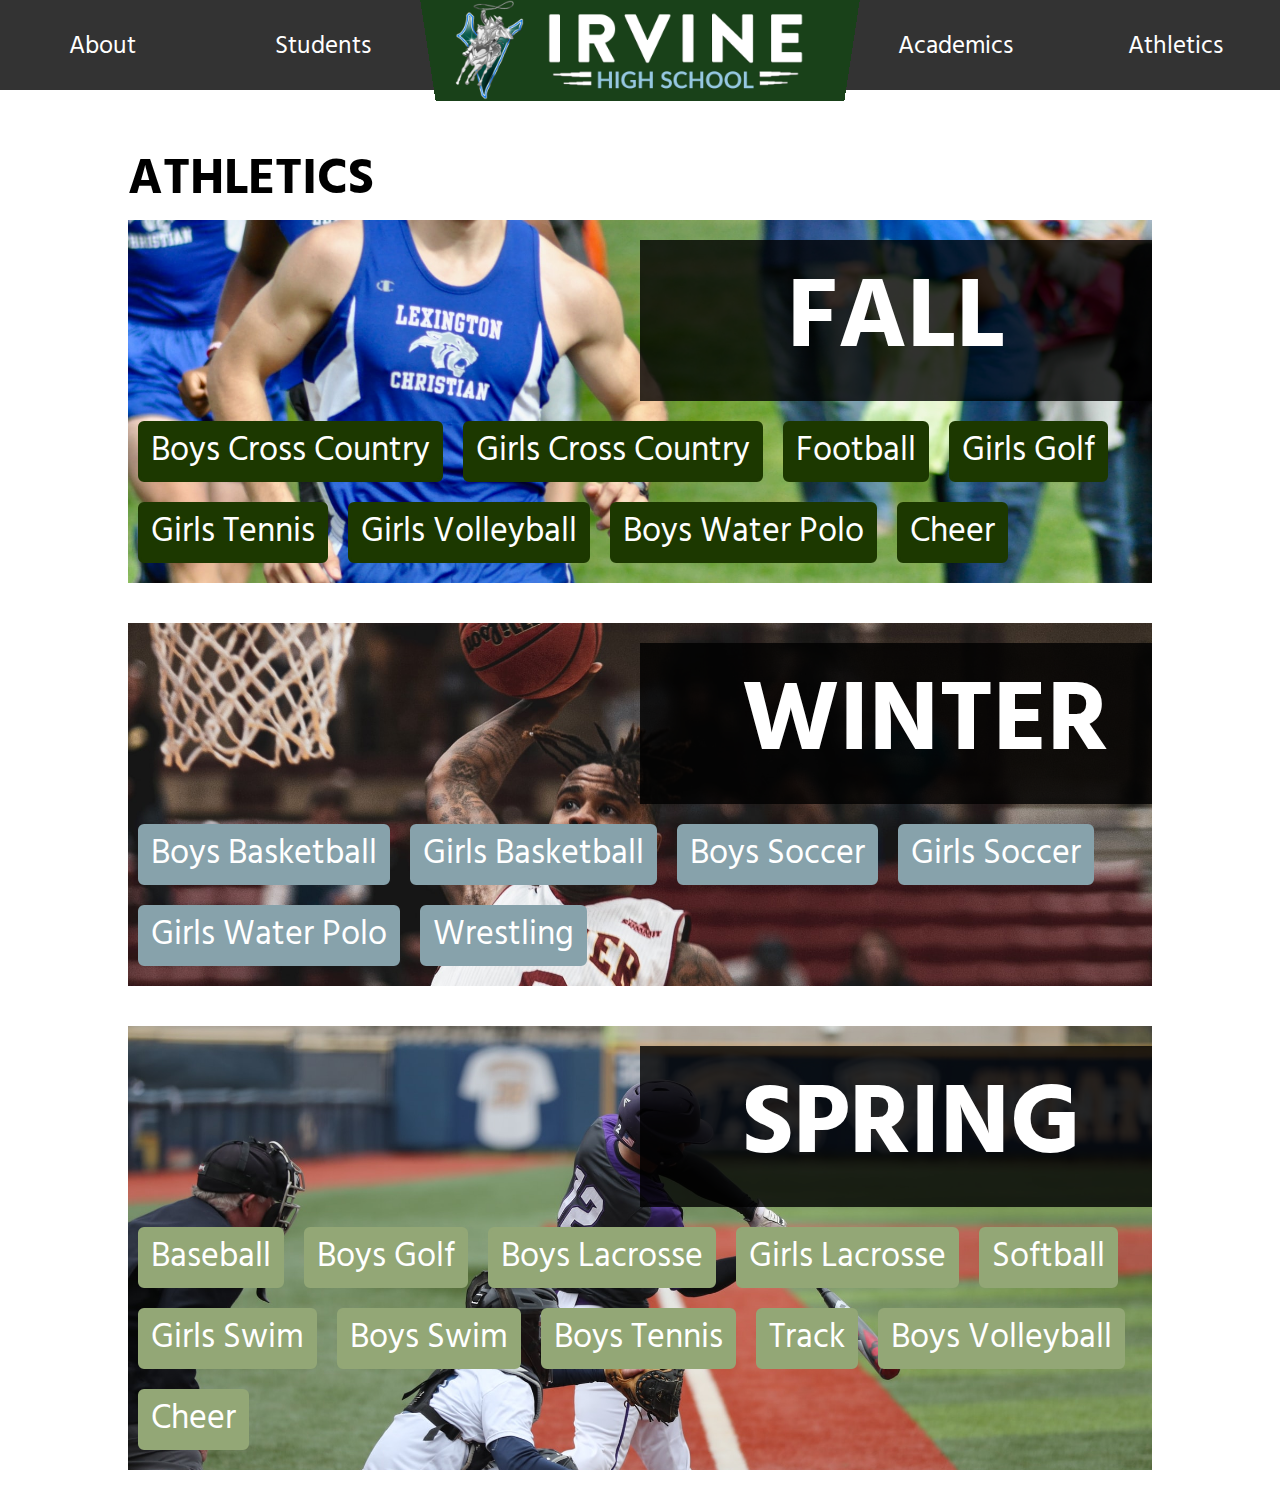
<file: athletics.html>
<!DOCTYPE html>
<html lang="en" dir="ltr">
  <head>
    <meta charset="utf-8">
    <link href="athletics-style.css" rel="stylesheet">
    <link href="mainstyle.css" rel="stylesheet">
    <title>ATHLETICS</title>
  </head>
  <body>
    <header>
      <nav class="leftNav">
        <ul>
          <!-- These pages could change if needed -->
          <li><a href="#">About</a></li>
          <li><a href="#">Students</a></li>
        </ul>
      </nav>
      <a id="ihsLink" href="index.html">
        <img id="ihsBanner" src="Home Page images/ihs-header3.png">
      </a>
      <nav class="rightNav">
        <ul>
          <li><a href="academics.html">Academics</a></li>
          <li><a href="athletics.html">Athletics</a></li>
        </ul>
      </nav>
    </header>
    <h1 id="bannerHead">ATHLETICS</h1>
    <div class="SeasonalSlide" id="fallSlide">
      <!-- Colored tones for each season: Fall-Orange Winter-Light Blue Spring-Green Summer-Yellow -->
      <div class="Fall">
        <div class="opacity-layer">
        </div>
        <div class="season-upper">
          <h1>FALL</h1>
        </div>
        <div class="season-lower" id="fall-lower">
          <div class="sport" id="b-Cross-Country">
            <a href="b-Cross-Country.html">Boys Cross Country</a>
          </div>
          <div class="sport" id="g-Cross-Country">
            <a href="g-Cross-Country.html">Girls Cross Country</a>
          </div>
          <div class="sport" id="Football">
            <a href="Football.html">Football</a>
          </div>
          <div class="sport" id="g-Golf">
            <a href="g-Golf.html">Girls Golf</a>
          </div>
          <div class="sport" id="g-Tennis">
            <a href="g-Tennis.html">Girls Tennis</a>
          </div>
          <div class="sport" id="g-Volleyball">
            <a href="g-Volleyball.html">Girls Volleyball</a>
          </div>
          <div class="sport" id="b-Water-Polo">
            <a href="b-Water-Polo.html">Boys Water Polo</a>
          </div>
          <div class="sport" id="Cheer">
            <a href="Cheer.html">Cheer</a>
          </div>
      </div>
      </div>
    </div>
    <div class="SeasonalSlide" id="winterSlide">
        <div class="Winter">
          <div class="opacity-layer">
          </div>
          <div class="season-upper">
            <h1>WINTER</h1>
          </div>
          <div class="season-lower" id="winter-lower">
            <div class="sport" id="b-Basketball">
              <a href="b-Basketball.html">Boys Basketball</a>
            </div>
            <div class="sport" id="g-Basketball">
              <a href="g-Basketball.html">Girls Basketball</a>
            </div>
            <div class="sport" id="b-Soccer">
              <a href="b-Soccer">Boys Soccer</a>
            </div>
            <div class="sport" id="g-Soccer">
              <a href="g-Soccer">Girls Soccer</a>
            </div>
            <div class="sport" id="g-Water-Polo">
              <a href="g-Water-Polo">Girls Water Polo</a>
            </div>
            <div class="sport" id="Wrestling">
              <a href="Wrestling.html">Wrestling</a>
            </div>
        </div>
        </div>
      </div>
    <div class="SeasonalSlide" id="springSlide">
        <div class="Spring">
          <div class="opacity-layer">
          </div>
          <div class="season-upper">
            <h1>SPRING</h1>
          </div>
          <div class="season-lower" id="spring-lower">
            <div class="sport" id="Baseball">
              <a href="Baseball.html">Baseball</a>
            </div>
            <div class="sport" id="b-Golf">
              <a href="b-Golf.html">Boys Golf</a>
            </div>
            <div class="sport" id="b-Lacrosse">
              <a href="b-Lacrosse.html">Boys Lacrosse</a>
            </div>
            <div class="sport" id="g-Lacrosse">
              <a href="g-Lacrosse.html">Girls Lacrosse</a>
            </div>
            <div class="sport" id="Softball">
              <a href="Softball.html">Softball</a>
            </div>
            <div class="sport" id="g-Swim">
              <a href="g-Swim.html">Girls Swim</a>
            </div>
            <div class="sport" id="b-Swim">
              <a href="b-Swim.html">Boys Swim</a>
            </div>
            <div class="sport" id="b-Tennis">
              <a href="b-Tennis.html">Boys Tennis</a>
            </div>
            <div class="sport" id="Track">
              <a href="Track.html">Track</a>
            </div>
            <div class="sport" id="b-Volleyball">
              <a href="b-Volleyball.html">Boys Volleyball</a>
            </div>
            <div class="sport" id="Cheer">
              <a href="Cheer.html">Cheer</a>
            </div>
        </div>
        </div>
      </div>
    <div class="SeasonalSlide" id="summerSlide">
      <div class="Summer">

      </div>
      </div>
    <script src="https://ajax.googleapis.com/ajax/libs/jquery/3.4.1/jquery.min.js"></script>
    <script src="athletics-script.js" charset="utf-8"></script>
  </body>
</html>
</file>
<file: athletics-style.css>
@import url('https://fonts.googleapis.com/css2?family=Hind:wght@700&display=swap');
body {
  font-family: 'Hind', sans-serif;
}

.SeasonalSlide {
  margin: 0 10% 40px 10%;
}
.season-upper {
  padding-top: 20px;
}
.season-upper h1 {
  text-align: center;
  margin: 0 0 0 50%;
  font-size: 100px;
  color: white;
  padding: 0 10% 0 10%;
  background-color: rgba(0,0,0,0.8);
}
.season-lower {
  display: flex;
  flex-wrap: wrap;
  padding-bottom: 20px;
}
.sport {
  margin: 20px 10px 0 10px;
  font-size: 34px;
  padding: 0 10px;
  color: white;
  border-radius: 6px;
}
.sport a {
  color: white;
  text-decoration: none;
}

#fallSlide {
  background: url(Athletic-pictures/b-Cross-Country-banner.jpg);
  background-size: cover;
  background-position: 50% 0;
}
#winterSlide {
  background: url(Athletic-pictures/b-Basketball.jpg);
  background-size: cover;
  background-position: 50% 40%;
}
#springSlide {
  background: url(Athletic-pictures/Baseball.jpg);
  background-size: cover;
  background-position: 50% 40%;
}

#fall-lower div {
  background-color: #1C3800;
  border: #1C3800 solid 3px;
}

#winter-lower div {
  background-color: #87A2AB;
  border: #87A2AB solid 3px;
}
#spring-lower div {
  background-color: #93A776;
  border: #93A776 solid 3px;
}
#summer-lower div {
  background-color: #D8AB68;
  border: #AED1BA solid 3px;
}
#fall-lower div:hover {
  border: white solid 3px;
}
#winter-lower div:hover {
  border: white solid 3px;
}
#spring-lower div:hover {
  border: white solid 3px;
}
#spring-lower div:hover {
  border: white solid 3px;
}
</file>
<file: mainstyle.css>
* {
  padding: 0;
  margin: 0;
  box-sizing: border-box;
  scroll-behavior: smooth;
}
header {
  display: flex;
  justify-content: space-around;
}
header img {

}
nav {
  width: 100%;
  height: 90px;
  background-color: #333333;
  position: relative;
}
nav ul{
  display: flex;
  justify-content: space-around;
  line-height: 95px;
  font-size: 25px;

}
nav li {
  list-style-type: none;
}
nav li a {
  text-decoration: none;
  color: #ffffff;
  z-index: 5;
}
nav li a:hover {
  opacity: 0.7;
}

#ihsLink {
  height: 100px;
  position: relative;
  padding: 5px;
  background-color: #194119;
  padding: 0;
}

#ihsLink:before {
  content: "";
  position: absolute;
  border: 3px solid #194119;
  top: -9%; bottom: -11%; left: -3%; right: -3%;
  z-index: 4;
  background: #194119;
  -webkit-transform: perspective(50em) rotateX(-30deg);
  transform: perspective(50em) rotateX(-30deg);
}

#ihsBanner {
  height: 100%;
  width: auto;
  position: relative;
  z-index: 6;
}
#ihsBanner:hover {
  opacity: 0.7;
}
#bannerHead {
  font-size: 50px;
  margin-left: 10%;
  margin-top: 40px;
}
</file>
